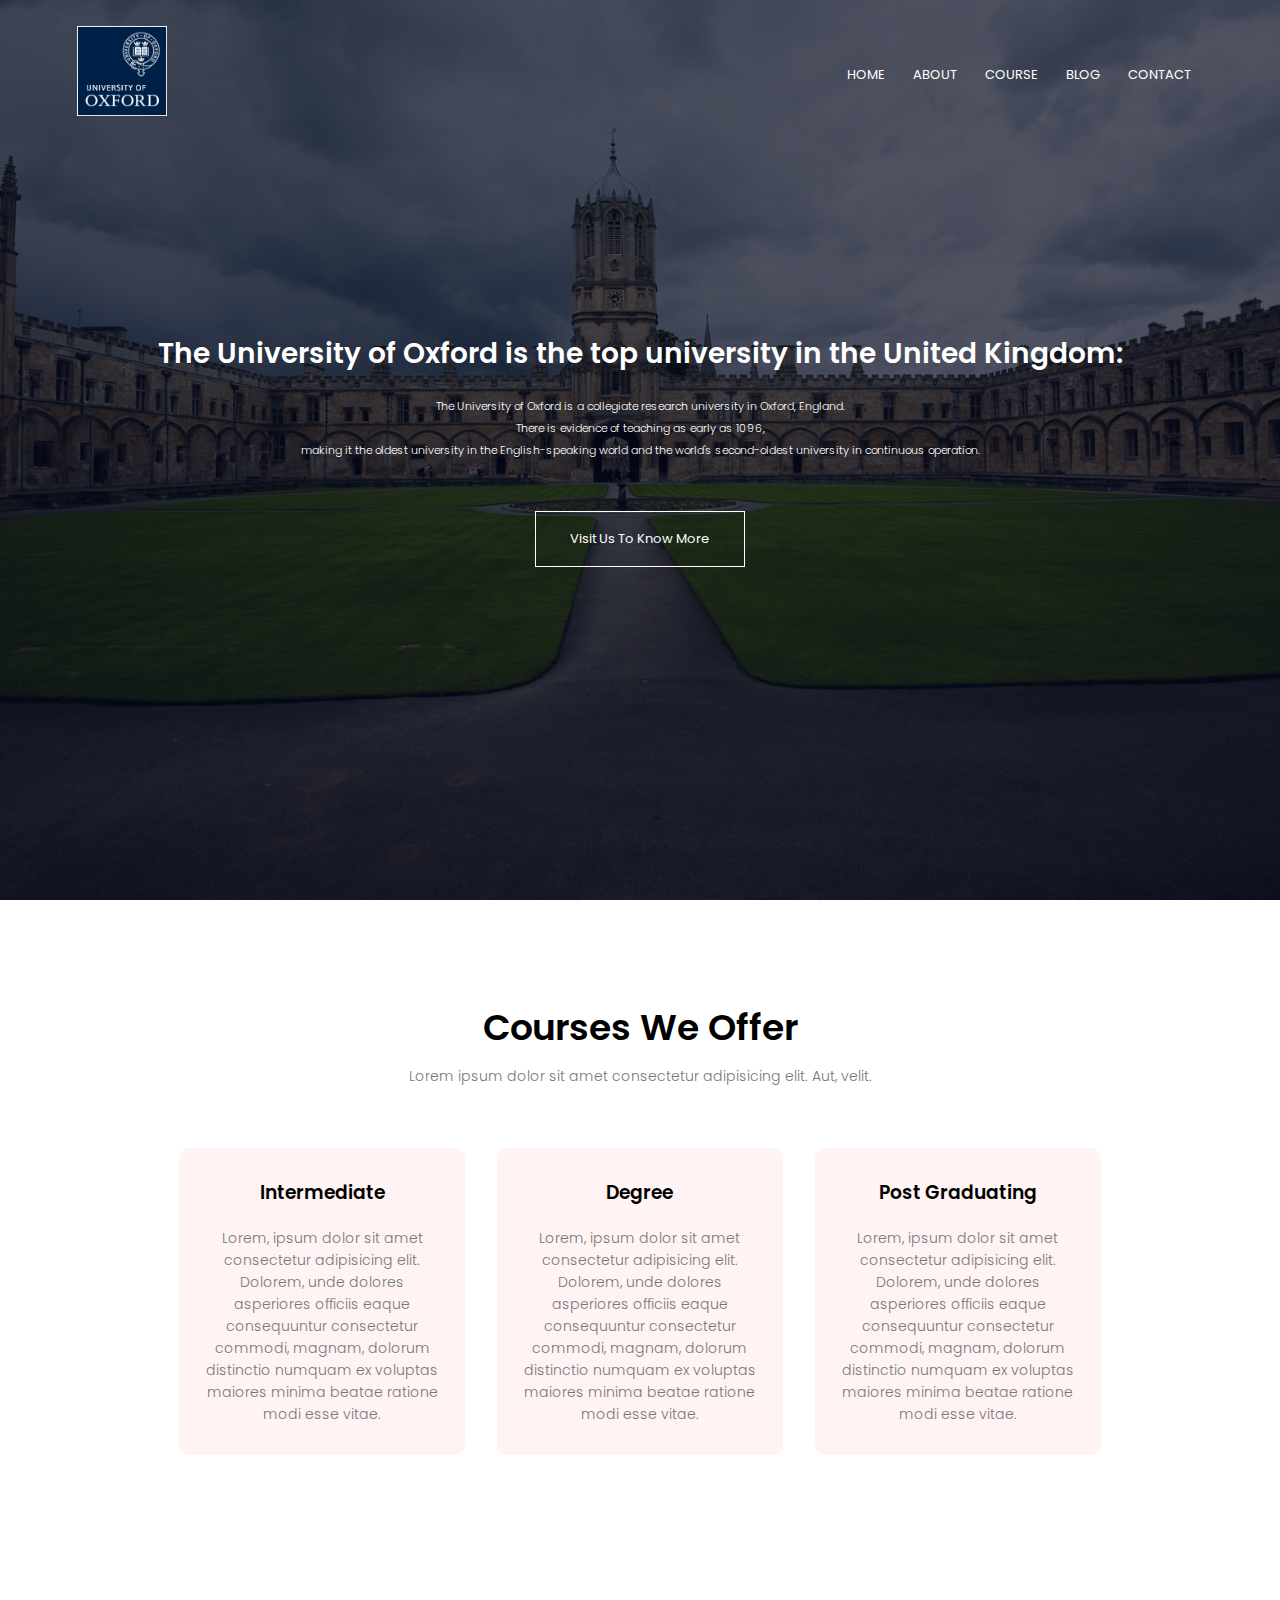
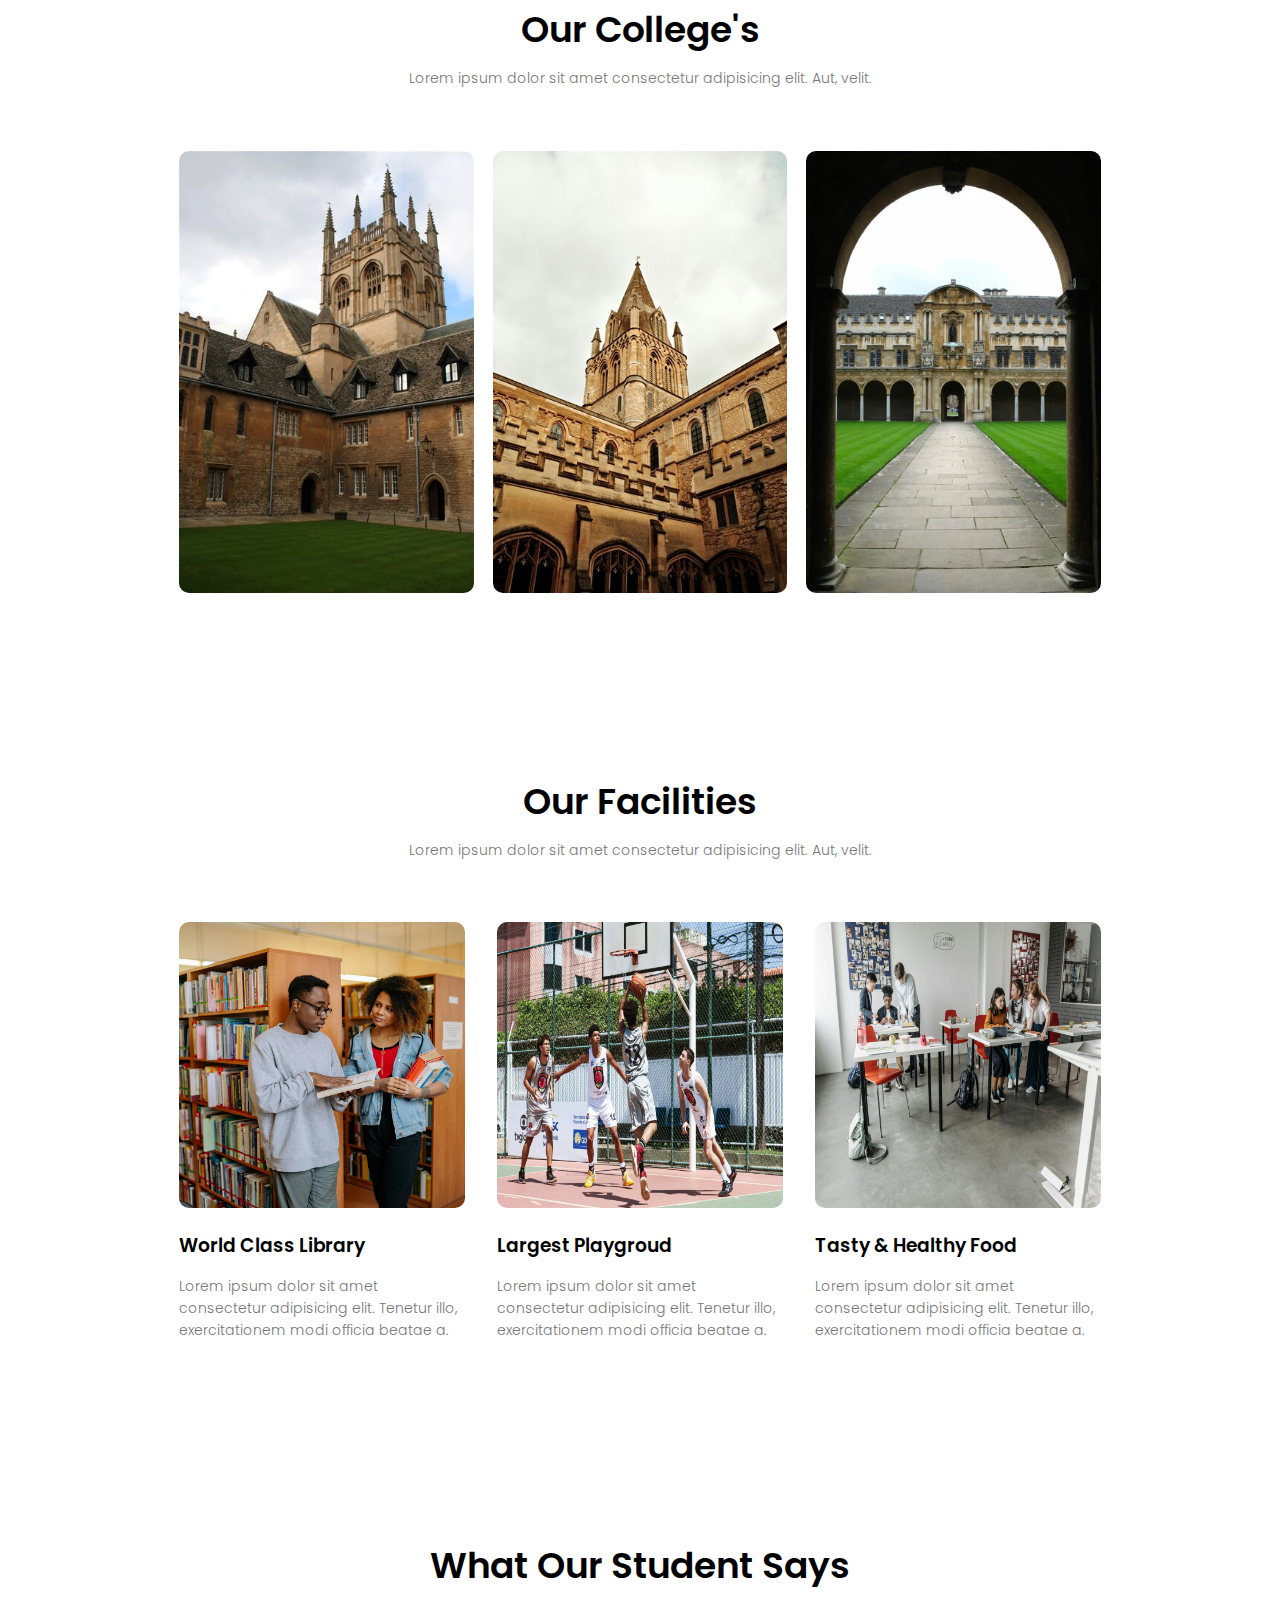
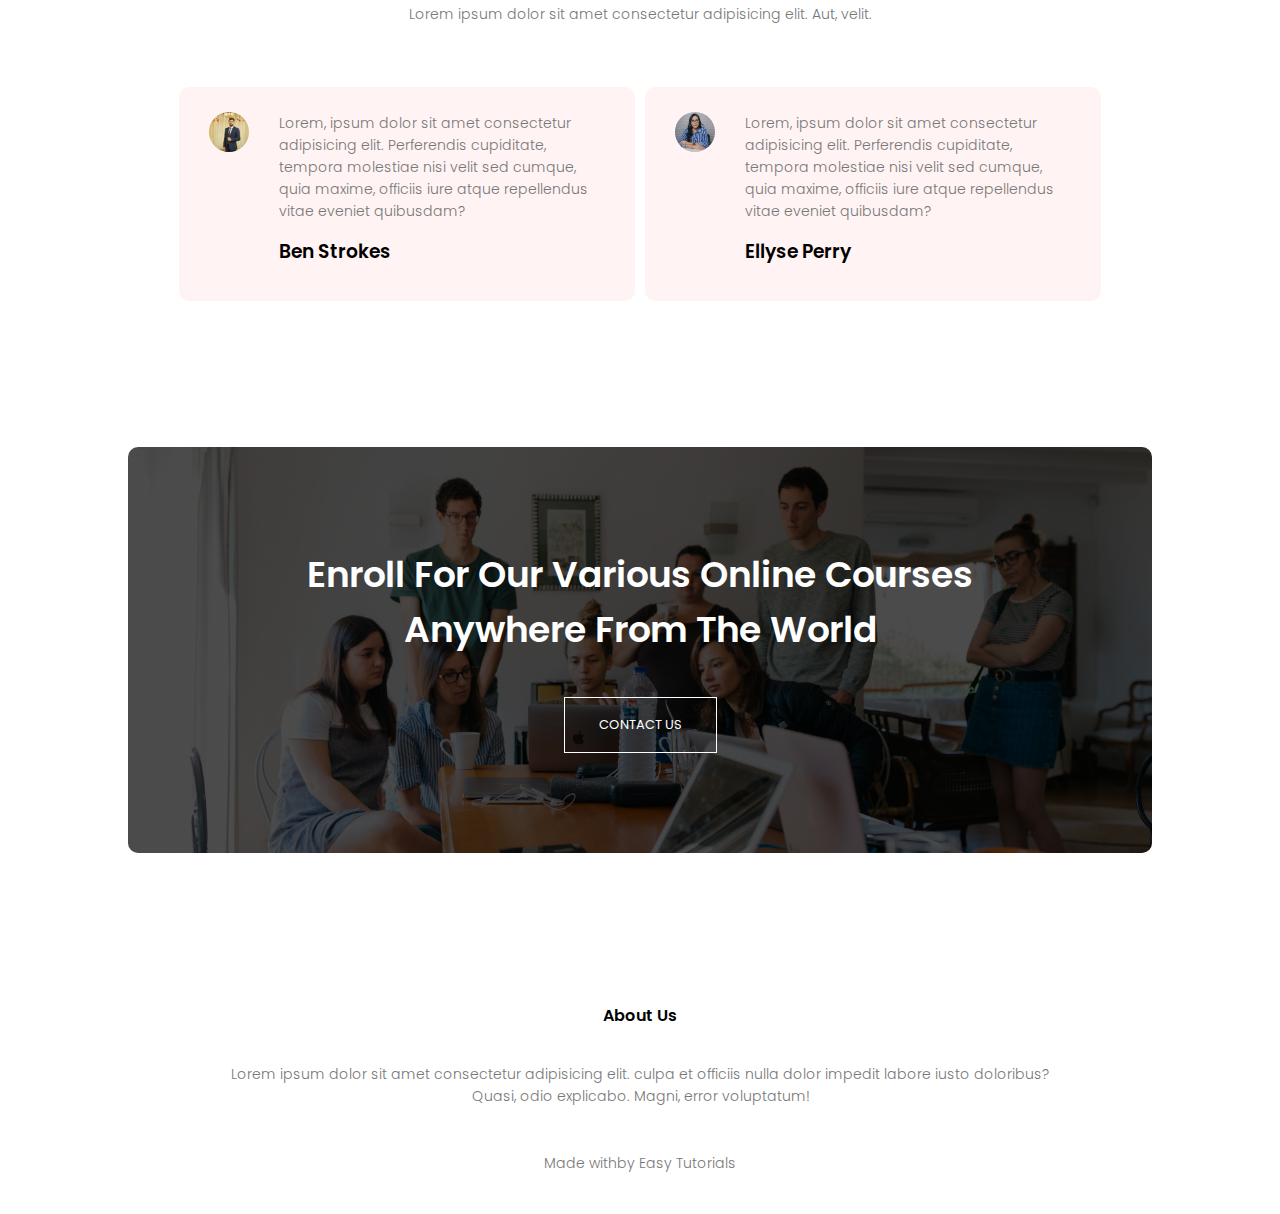
<file: index.html>
<!DOCTYPE html>
<html lang="en">
<head>
    <meta charset="UTF-8">
    <meta name="viewport" content="width=device-width, initial-scale=1.0">
    <title>OXFORD</title>
    <link rel="stylesheet" href="style.css">
    <link rel="preconnect" href="https://fonts.googleapis.com">
    <link rel="preconnect" href="https://fonts.gstatic.com" crossorigin>
    <link href="https://fonts.googleapis.com/css2?family=Poppins:ital,wght@0,100;0,200;0,300;0,400;0,500;0,600;0,700;0,800;0,900&display=swap" rel="stylesheet">
    <link rel="stylesheet" href="https://cdnjs.cloudflare.com/ajax/libs/font-awesome/6.6.0/css/all.min.css" integrity="sha512-Kc323vGBEqzTmouAECnVceyQqyqdsSiqLQISBL29aUW4U/M7pSPA/gEUZQqv1cwx4OnYxTxve5UMg5GT6L4JJg==" crossorigin="anonymous" referrerpolicy="no-referrer" />
</head>
<body>
    <section class="header">
        <nav>
            <a href="index.html"><img src="images/logo.jpg" alt=""></a>
            <div class="nav-links" id="navLinks">
                <i class="fa fa-xmark" onclick="hideMenu()"></i>
                <ul>
                    <li><a href="index.html">HOME</a></li>
                    <li><a href="about.html">ABOUT</a></li>
                    <li><a href="course.html">COURSE</a></li>
                    <li><a href="blog.html">BLOG</a></li>
                    <li><a href="contact.html">CONTACT</a></li>
                </ul>
            </div>
            <i class="fa fa-bars" onclick="showMenu()"></i>
        </nav>
        <div class="text-box">
            <h1>The University of Oxford is the top university in the United Kingdom:</h1>
            <p>The University of Oxford is a collegiate research university in Oxford, England.<br>
            There is evidence of teaching as early as 1096, <br> making it the oldest university in 
            the English-speaking world and the world's second-oldest university in continuous operation.</p>
            <a href="#" class="hero-btn">Visit Us To Know More</a>
        </div>
    </section>

    <section class="Course">
        <h1>Courses We Offer</h1>
        <p>Lorem ipsum dolor sit amet consectetur adipisicing elit. Aut, velit.</p>
        <div class="row">
            <div class="course-col">
                <h3>Intermediate</h3>
                <p>Lorem, ipsum dolor sit amet consectetur adipisicing elit. Dolorem, 
                    unde dolores asperiores officiis eaque consequuntur consectetur commodi, 
                    magnam, dolorum distinctio numquam ex voluptas maiores minima beatae ratione modi esse vitae.</p>
            </div>
            <div class="course-col">
                <h3>Degree</h3>
                <p>Lorem, ipsum dolor sit amet consectetur adipisicing elit. Dolorem, 
                    unde dolores asperiores officiis eaque consequuntur consectetur commodi, 
                    magnam, dolorum distinctio numquam ex voluptas maiores minima beatae ratione modi esse vitae.</p>
            </div>
            <div class="course-col">
                <h3>Post Graduating</h3>
                <p>Lorem, ipsum dolor sit amet consectetur adipisicing elit. Dolorem, 
                    unde dolores asperiores officiis eaque consequuntur consectetur commodi, 
                    magnam, dolorum distinctio numquam ex voluptas maiores minima beatae ratione modi esse vitae.</p>
            </div>
        </div>
    </section>

    <section class="college"> 
        <h1>Our College's</h1>
        <p>Lorem ipsum dolor sit amet consectetur adipisicing elit. Aut, velit.</p>

        <div class="row">
            <div class="campus-col">
                <img src="images/merton-college-1.jpg" alt="">
                <div class="layer">
                    <h3>Merton College</h3>
                </div>
            </div>
            <div class="campus-col">
                <img src="images/christ.jpg" alt="">
                <div class="layer">
                    <h3>Christ Church</h3>
                </div>
            </div>
            <div class="campus-col">
                <img src="images/stjohns.jpg" alt="">
                <div class="layer">
                    <h3>St John's College</h3>
                </div>
            </div>
        </div>


    </section>


    <section class="facilities">
        <h1>Our Facilities</h1>
        <p>Lorem ipsum dolor sit amet consectetur adipisicing elit. Aut, velit.</p>
        <div class="row">
            <div class="facilities-col">
                <img src="images/library1.jpg.jpg" alt="">
                <h3>World Class Library</h3>
                <p>Lorem ipsum dolor sit amet consectetur adipisicing elit. 
                    Tenetur illo, exercitationem modi officia beatae a.</p>
            </div>
            <div class="facilities-col">
                <img src="images/phy.jpg.jpg" alt="">
                <h3>Largest Playgroud</h3>
                <p>Lorem ipsum dolor sit amet consectetur adipisicing elit. 
                    Tenetur illo, exercitationem modi officia beatae a.</p>
            </div>
            <div class="facilities-col">
                <img src="images/food.jpg.jpg" alt="">
                <h3>Tasty & Healthy Food</h3>
                <p>Lorem ipsum dolor sit amet consectetur adipisicing elit. 
                    Tenetur illo, exercitationem modi officia beatae a.</p>
            </div>
        </div>
       
    </section>


    <section class="testimonials">
        <h1>What Our Student Says</h1>
        <p>Lorem ipsum dolor sit amet consectetur adipisicing elit. Aut, velit.</p>
        <div class="row">
            <div class="testimonial-col">
                <img src="images/user1.jpg" alt="">
                <div>
                    <p>
                        Lorem, ipsum dolor sit amet consectetur adipisicing elit. 
                        Perferendis cupiditate, tempora molestiae nisi velit sed cumque, 
                        quia maxime, officiis iure atque repellendus vitae eveniet quibusdam?
                    </p>
                    <h3>Ben Strokes</h3>
                    <i class="fa-solid fa-star"></i>
                    <i class="fa-solid fa-star"></i>
                    <i class="fa-solid fa-star"></i>
                    <i class="fa-solid fa-star"></i>
                    <i class="fa-solid fa-star"></i>
                </div>
            </div>
            <div class="testimonial-col">
                <img src="images/user2.jpg" alt="">
                <div>
                    <p>
                        Lorem, ipsum dolor sit amet consectetur adipisicing elit. 
                        Perferendis cupiditate, tempora molestiae nisi velit sed cumque, 
                        quia maxime, officiis iure atque repellendus vitae eveniet quibusdam?
                    </p>
                    <h3>Ellyse Perry</h3>
                    <i class="fa-solid fa-star"></i>
                    <i class="fa-solid fa-star"></i>
                    <i class="fa-solid fa-star"></i>
                    <i class="fa-solid fa-star"></i>
                    <i class="fa-solid fa-star-half-stroke"></i>
                </div>
            </div>
        </div>
    </section>


    <section class="cta">
        <h1>Enroll For Our Various Online Courses <br> Anywhere From The World
        </h1>
        <a href="" class="hero-btn">CONTACT US</a>
    </section>

    <section class="footer">
        <h4>About Us</h4>
        <p>Lorem ipsum dolor sit amet consectetur adipisicing elit. 
            culpa et officiis nulla dolor impedit labore iusto doloribus? <br>
            Quasi, odio explicabo. Magni, error voluptatum!</p>
            <div class="icons">
                <i class="fa-brands fa-facebook-f"></i>
                <i class="fa-brands fa-twitter"></i>
                <i class="fa-brands fa-instagram"></i>
                <i class="fa-brands fa-linkedin-in"></i>
            </div>
            <p>Made with<i class="fa-solid fa-heart"></i>by Easy Tutorials</p>
    </section>







    <script>
        var navLinks = document.getElementById("navLinks");
        function showMenu() {
            navLinks.style.right = "0";
        }
        function hideMenu() {
            navLinks.style.right = "-200px";
        }
    </script>
</body>
</html>
</file>
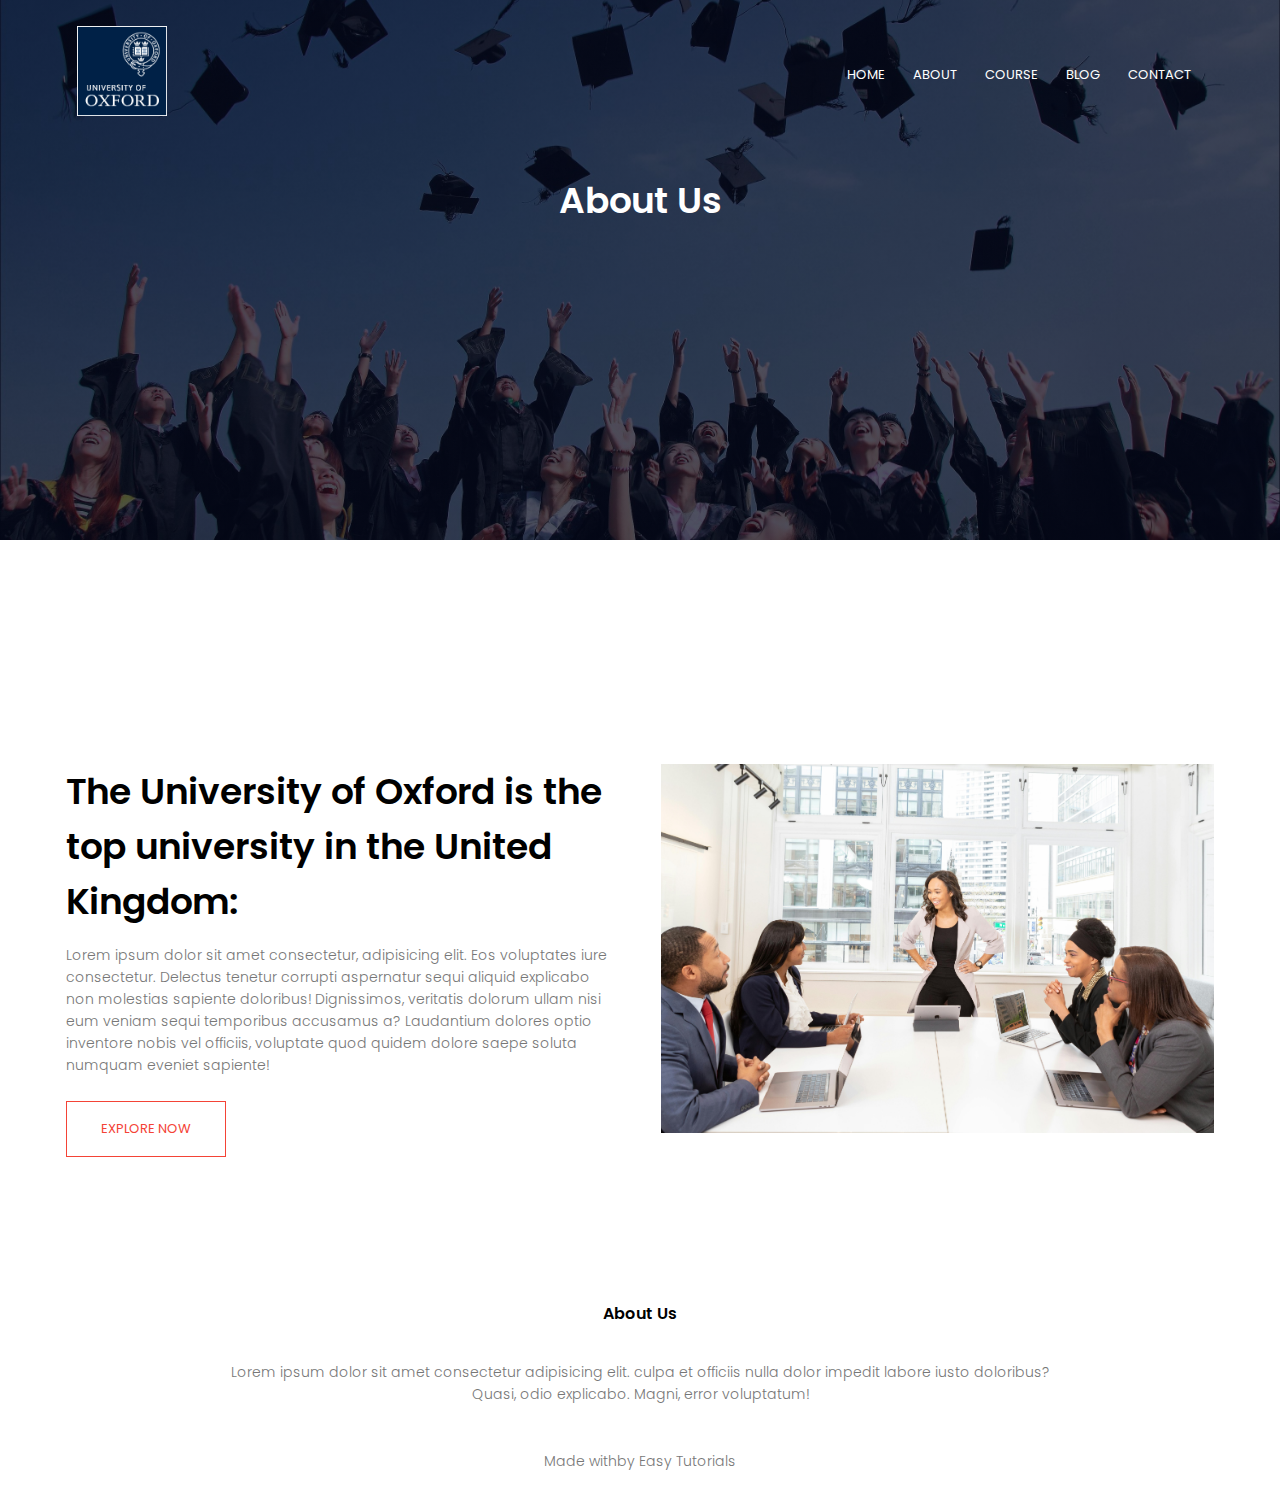
<file: about.html>
<!DOCTYPE html>
<html lang="en">
<head>
    <meta charset="UTF-8">
    <meta name="viewport" content="width=device-width, initial-scale=1.0">
    <title>OXFORD</title>
    <link rel="stylesheet" href="style.css">
    <link rel="preconnect" href="https://fonts.googleapis.com">
    <link rel="preconnect" href="https://fonts.gstatic.com" crossorigin>
    <link href="https://fonts.googleapis.com/css2?family=Poppins:ital,wght@0,100;0,200;0,300;0,400;0,500;0,600;0,700;0,800;0,900&display=swap" rel="stylesheet">
    <link rel="stylesheet" href="https://cdnjs.cloudflare.com/ajax/libs/font-awesome/6.6.0/css/all.min.css" integrity="sha512-Kc323vGBEqzTmouAECnVceyQqyqdsSiqLQISBL29aUW4U/M7pSPA/gEUZQqv1cwx4OnYxTxve5UMg5GT6L4JJg==" crossorigin="anonymous" referrerpolicy="no-referrer" />
</head>
<body>
    <section class="sub-header">
        <nav>
            <a href="index.html"><img src="images/logo.jpg" alt=""></a>
            <div class="nav-links" id="navLinks">
                <i class="fa fa-xmark" onclick="hideMenu()"></i>
                <ul>
                    <li><a href="index.html">HOME</a></li>
                    <li><a href="about.html">ABOUT</a></li>
                    <li><a href="course.html">COURSE</a></li>
                    <li><a href="blog.html">BLOG</a></li>
                    <li><a href="contact.html">CONTACT</a></li>
                </ul>
            </div>
            <i class="fa fa-bars" onclick="showMenu()"></i>
        </nav>
       <h1>About Us</h1>
    </section>

    <section>
        <div class="about-us"></div>
        <div class="row">
            <div class="about-col">
                <h1>The University of Oxford is the top university in the United Kingdom:</h1>
                <p>Lorem ipsum dolor sit amet consectetur, adipisicing elit. 
                    Eos voluptates iure consectetur. 
                    Delectus tenetur corrupti aspernatur sequi aliquid 
                    explicabo non molestias sapiente doloribus! Dignissimos, 
                    veritatis dolorum ullam nisi eum veniam sequi temporibus accusamus a? 
                    Laudantium dolores optio inventore nobis vel officiis, 
                    voluptate quod quidem dolore saepe soluta numquam eveniet sapiente!</p>
                    <a href="" class="hero-btn red-btn">EXPLORE NOW</a>
            </div>
            <div class="about-col">
                <img src="images/about.jpg" alt="">
            </div>
        </div>
    </section>

    <section class="footer">
        <h4>About Us</h4>
        <p>Lorem ipsum dolor sit amet consectetur adipisicing elit. 
            culpa et officiis nulla dolor impedit labore iusto doloribus? <br>
            Quasi, odio explicabo. Magni, error voluptatum!</p>
            <div class="icons">
                <i class="fa-brands fa-facebook-f"></i>
                <i class="fa-brands fa-twitter"></i>
                <i class="fa-brands fa-instagram"></i>
                <i class="fa-brands fa-linkedin-in"></i>
            </div>
            <p>Made with<i class="fa-solid fa-heart"></i>by Easy Tutorials</p>
    </section>







    <script>
        var navLinks = document.getElementById("navLinks");
        function showMenu() {
            navLinks.style.right = "0";
        }
        function hideMenu() {
            navLinks.style.right = "-200px";
        }
    </script>
</body>
</html>
</file>
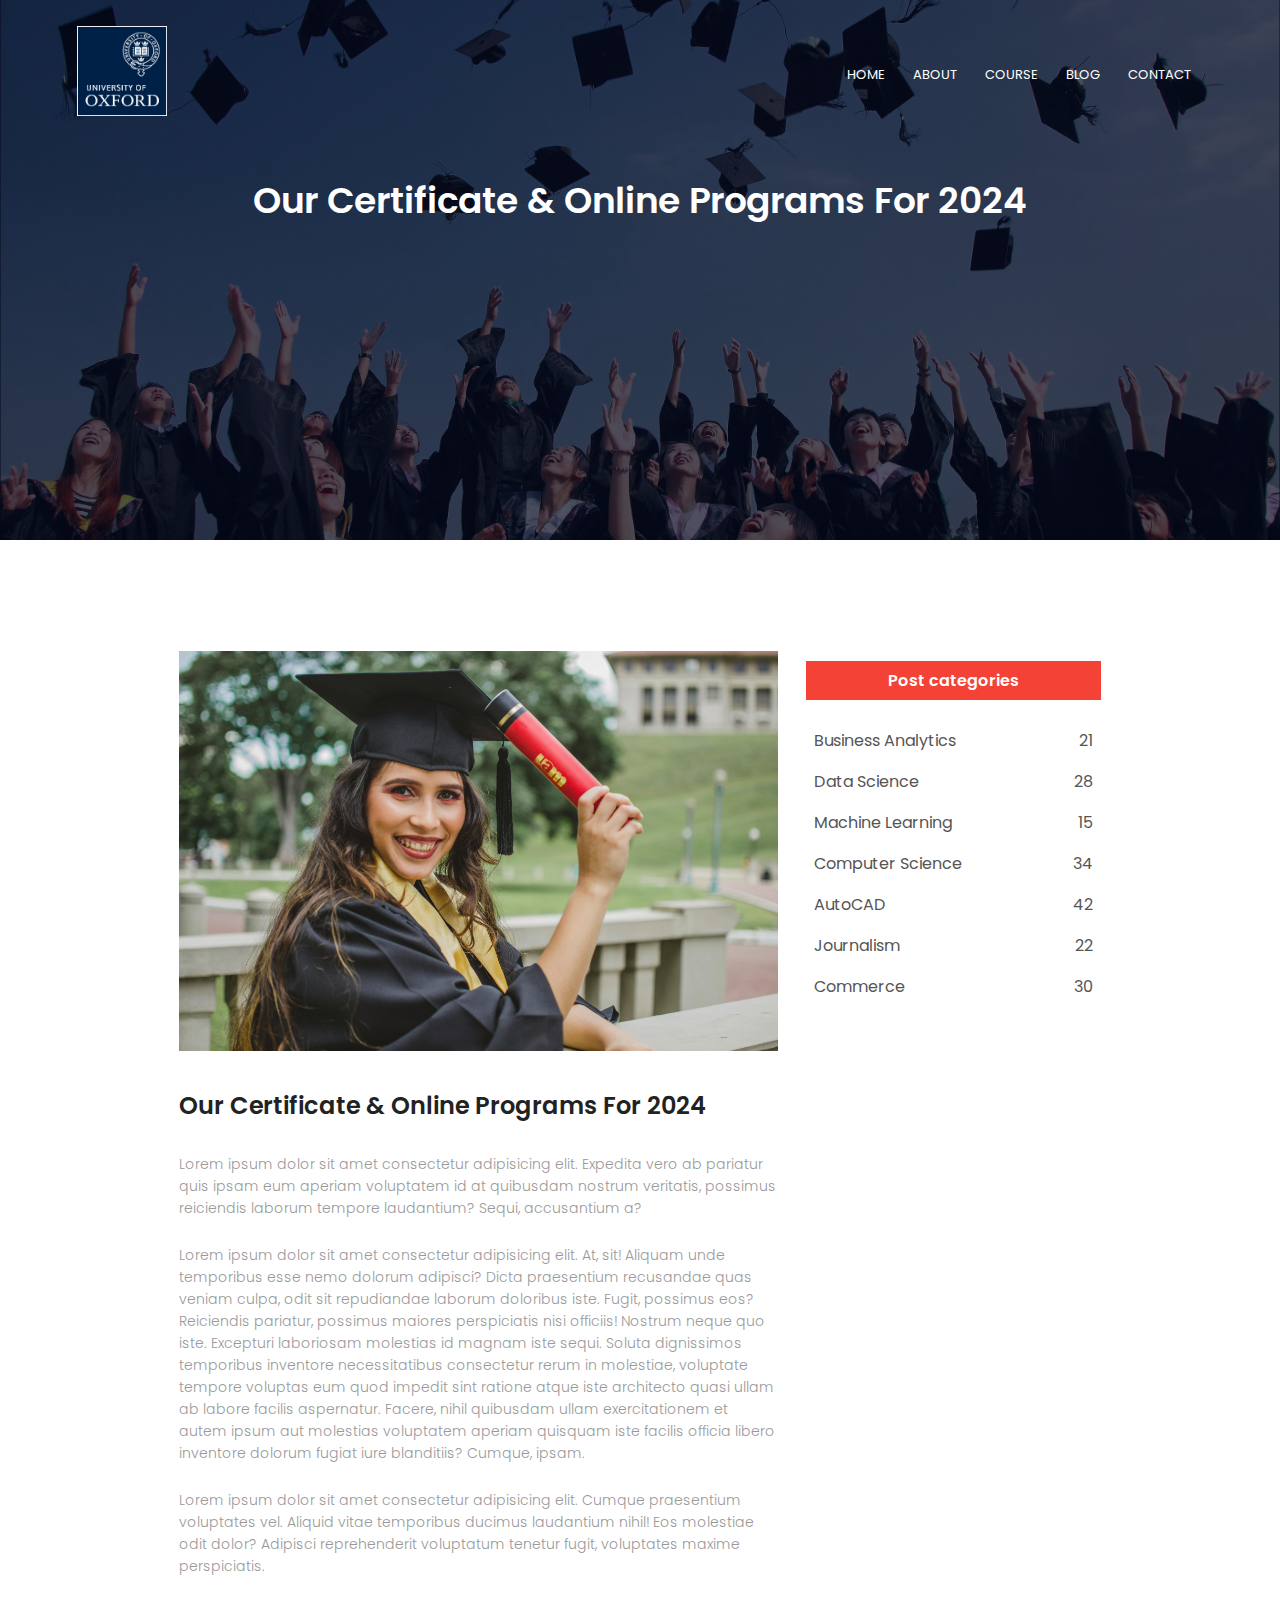
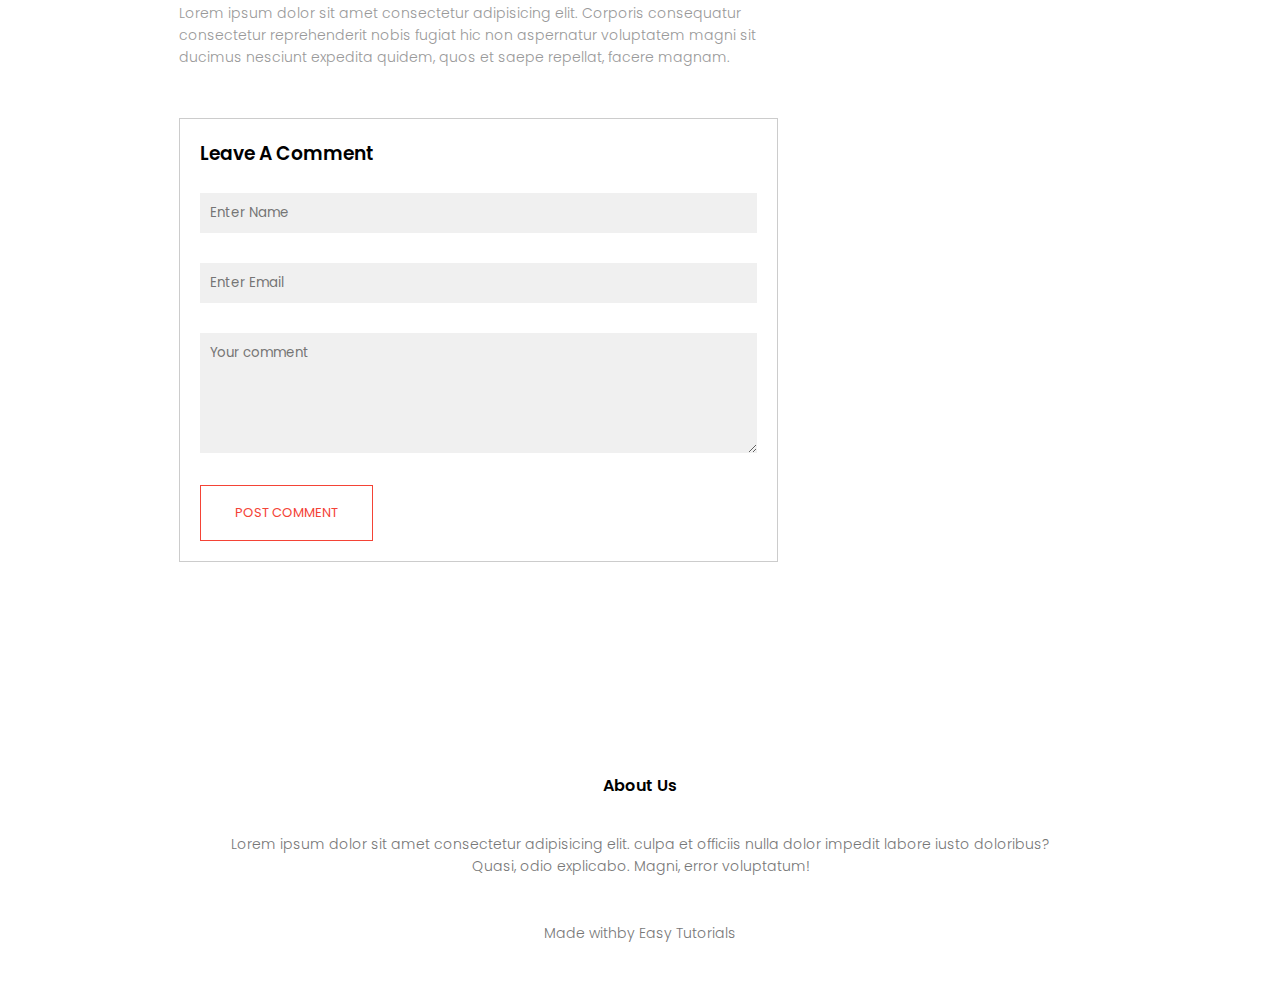
<file: blog.html>
<!DOCTYPE html>
<html lang="en">

<head>
    <meta charset="UTF-8">
    <meta name="viewport" content="width=device-width, initial-scale=1.0">
    <title>OXFORD</title>
    <link rel="stylesheet" href="style.css">
    <link rel="preconnect" href="https://fonts.googleapis.com">
    <link rel="preconnect" href="https://fonts.gstatic.com" crossorigin>
    <link
        href="https://fonts.googleapis.com/css2?family=Poppins:ital,wght@0,100;0,200;0,300;0,400;0,500;0,600;0,700;0,800;0,900&display=swap"
        rel="stylesheet">
    <link rel="stylesheet" href="https://cdnjs.cloudflare.com/ajax/libs/font-awesome/6.6.0/css/all.min.css"
        integrity="sha512-Kc323vGBEqzTmouAECnVceyQqyqdsSiqLQISBL29aUW4U/M7pSPA/gEUZQqv1cwx4OnYxTxve5UMg5GT6L4JJg=="
        crossorigin="anonymous" referrerpolicy="no-referrer" />
</head>

<body>
    <section class="sub-header">
        <nav>
            <a href="index.html"><img src="images/logo.jpg" alt=""></a>
            <div class="nav-links" id="navLinks">
                <i class="fa fa-xmark" onclick="hideMenu()"></i>
                <ul>
                    <li><a href="index.html">HOME</a></li>
                    <li><a href="about.html">ABOUT</a></li>
                    <li><a href="course.html">COURSE</a></li>
                    <li><a href="blog.html">BLOG</a></li>
                    <li><a href="contact.html">CONTACT</a></li>
                </ul>
            </div>
            <i class="fa fa-bars" onclick="showMenu()"></i>
        </nav>
        <h1>Our Certificate & Online Programs For 2024</h1>

    </section>

    <section class="blog-content">
        <div class="row">
            <div class="blog-left">

                <img src="images/certificate.jpg" alt="">
                <h2>Our Certificate & Online Programs For 2024</h2>
                <p>Lorem ipsum dolor sit amet consectetur adipisicing elit.
                    Expedita vero ab pariatur quis ipsam eum aperiam
                    voluptatem id at quibusdam nostrum veritatis,
                    possimus reiciendis laborum tempore laudantium? Sequi, accusantium a?</p>
                <br>
                <p>Lorem ipsum dolor sit amet consectetur adipisicing elit.
                    At, sit! Aliquam unde temporibus esse nemo dolorum adipisci?
                    Dicta praesentium recusandae quas veniam culpa,
                    odit sit repudiandae laborum doloribus iste. Fugit,
                    possimus eos? Reiciendis pariatur, possimus maiores perspiciatis nisi officiis!
                    Nostrum neque quo iste. Excepturi laboriosam molestias id magnam iste sequi.
                    Soluta dignissimos temporibus inventore necessitatibus consectetur rerum in molestiae,
                    voluptate tempore voluptas eum quod impedit sint
                    ratione atque iste architecto quasi ullam ab labore facilis aspernatur.
                    Facere, nihil quibusdam ullam exercitationem et autem ipsum aut molestias
                    voluptatem aperiam quisquam iste facilis officia libero inventore
                    dolorum fugiat iure blanditiis? Cumque, ipsam.</p>
                <br>
                <p>Lorem ipsum dolor sit amet consectetur adipisicing elit.
                    Cumque praesentium voluptates vel. Aliquid vitae
                    temporibus ducimus laudantium nihil! Eos molestiae odit dolor?
                    Adipisci reprehenderit voluptatum tenetur fugit, voluptates maxime perspiciatis.</p>
                <br>
                <p>Lorem ipsum dolor sit amet consectetur adipisicing elit.
                    Corporis consequatur consectetur reprehenderit nobis
                    fugiat hic non aspernatur voluptatem magni sit ducimus nesciunt expedita quidem,
                    quos et saepe repellat, facere magnam.</p>

                    <div class="comment-box">
                        <h3>Leave A Comment</h3>
                        <form class="comment-form">
                            <input type="text" placeholder="Enter Name">
                            <input type="email" placeholder="Enter Email">
                            <textarea name="" rows="5" placeholder="Your comment" id=""></textarea>
                            <button type="submit" class="hero-btn red-btn">POST COMMENT</button>
                        </form>
                    </div>
            </div>
    
            <div class="blog-right">
                <h3>Post categories</h3>
                <div>
                <span>Business Analytics</span>
                <span>21</span>
            </div>
            <div>
                <span>Data Science</span>
                <span>28</span>
            </div>
            <div>
                <span>Machine Learning</span>
                <span>15</span>
            </div>
               <div>
                <span>Computer Science</span>
                <span>34</span>
            </div>
            <div>
                <span>AutoCAD</span>
                <span>42</span>
            </div>
            <div>
                <span>Journalism</span>
                <span>22</span>
            </div>
            <div>
                <span>Commerce</span>
                <span>30</span>
            </div>
            </div>
        </div>
    </section>


    <section class="footer">
        <h4>About Us</h4>
        <p>Lorem ipsum dolor sit amet consectetur adipisicing elit.
            culpa et officiis nulla dolor impedit labore iusto doloribus? <br>
            Quasi, odio explicabo. Magni, error voluptatum!</p>
        <div class="icons">
            <i class="fa-brands fa-facebook-f"></i>
            <i class="fa-brands fa-twitter"></i>
            <i class="fa-brands fa-instagram"></i>
            <i class="fa-brands fa-linkedin-in"></i>
        </div>
        <p>Made with<i class="fa-solid fa-heart"></i>by Easy Tutorials</p>
    </section>







    <script>
        var navLinks = document.getElementById("navLinks");
        function showMenu() {
            navLinks.style.right = "0";
        }
        function hideMenu() {
            navLinks.style.right = "-200px";
        }
    </script>
</body>

</html>
</file>
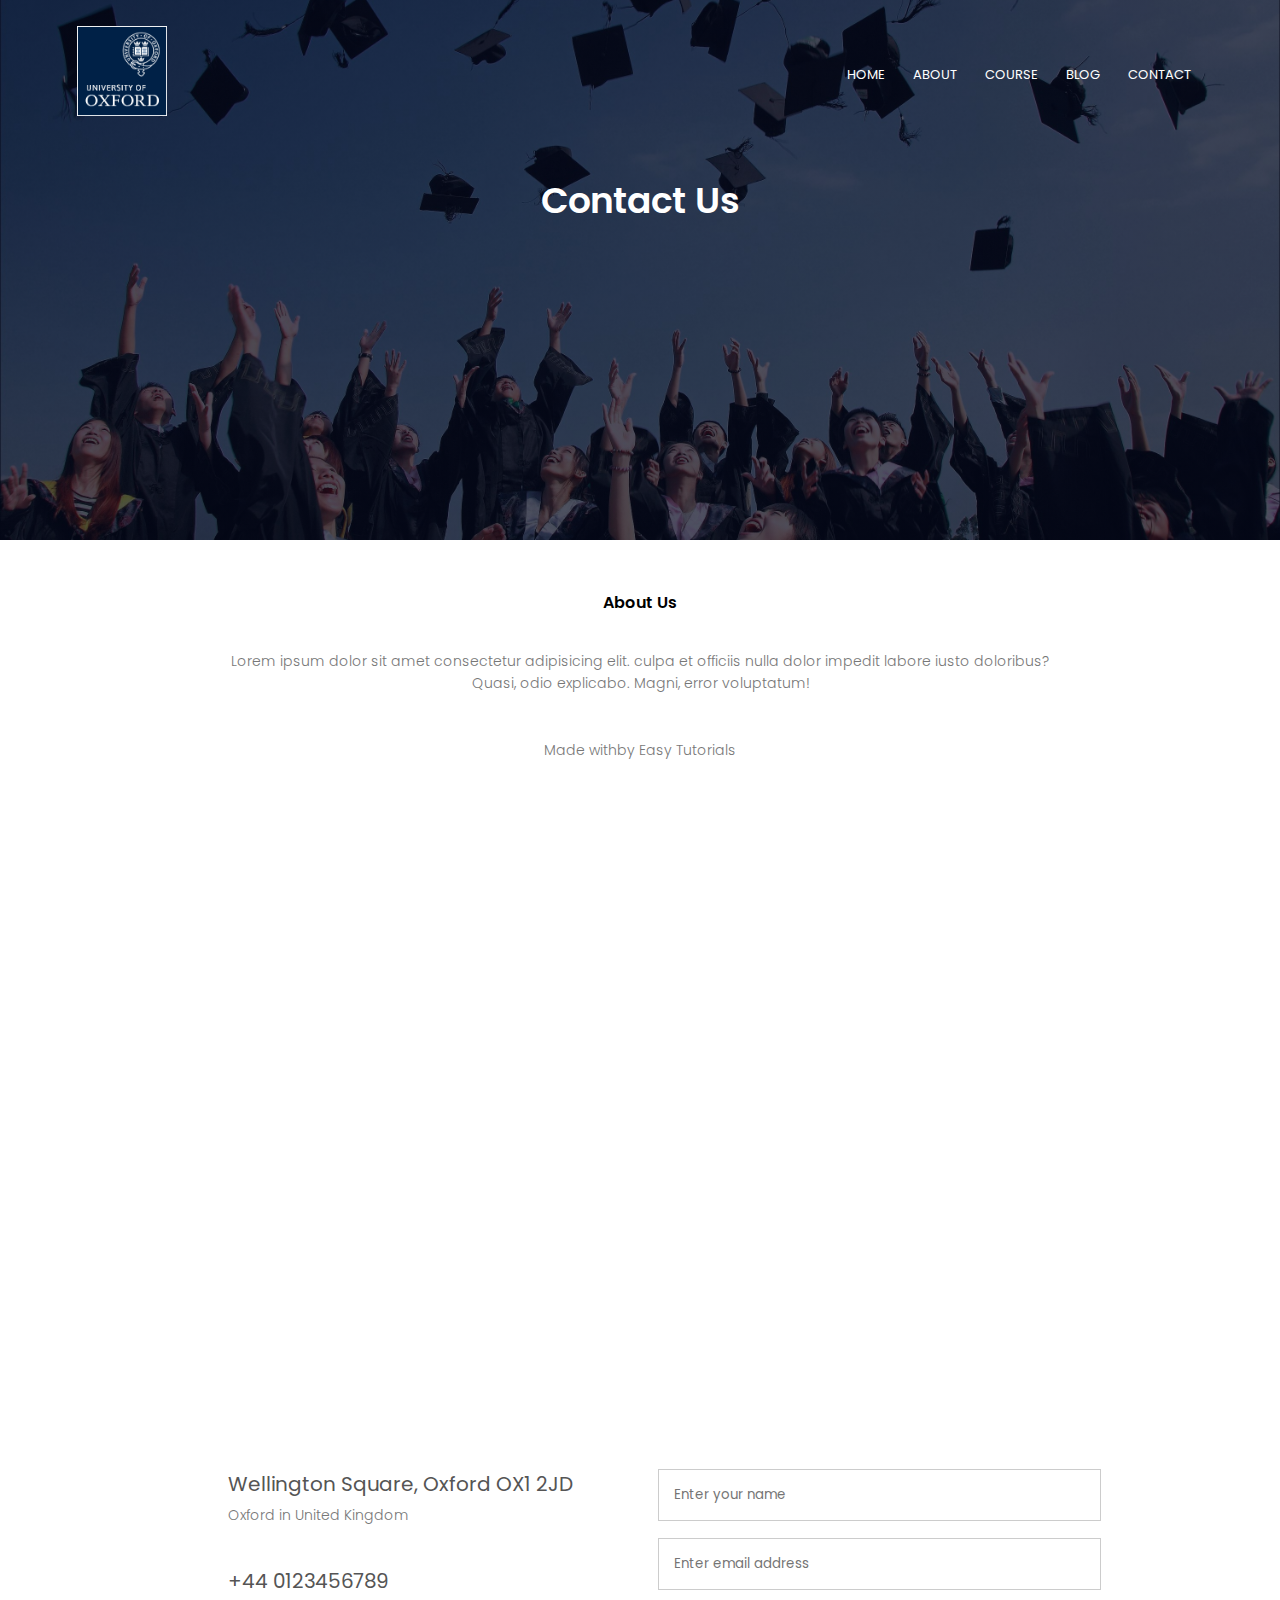
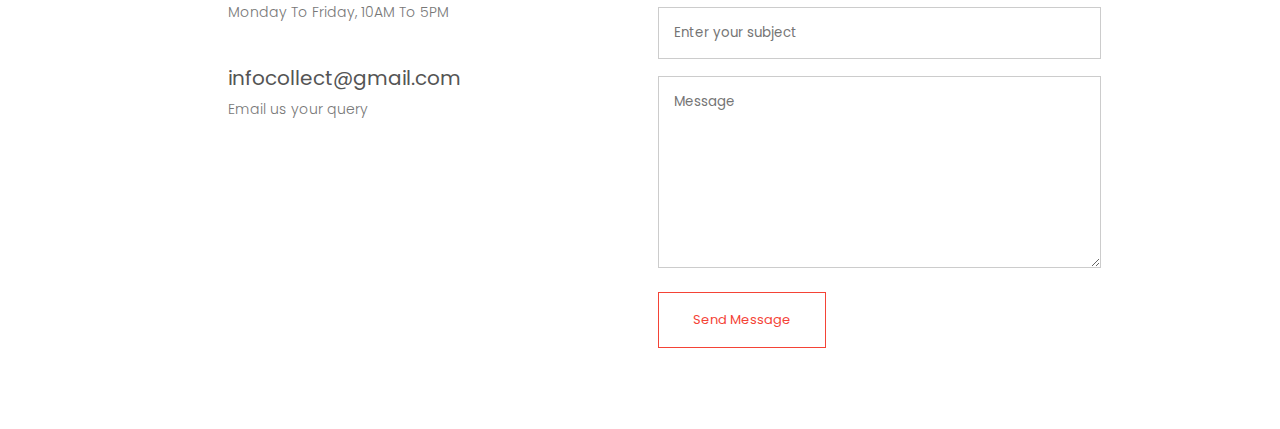
<file: contact.html>
<!DOCTYPE html>
<html lang="en">

<head>
    <meta charset="UTF-8">
    <meta name="viewport" content="width=device-width, initial-scale=1.0">
    <title>OXFORD</title>
    <link rel="stylesheet" href="style.css">
    <link rel="preconnect" href="https://fonts.googleapis.com">
    <link rel="preconnect" href="https://fonts.gstatic.com" crossorigin>
    <link
        href="https://fonts.googleapis.com/css2?family=Poppins:ital,wght@0,100;0,200;0,300;0,400;0,500;0,600;0,700;0,800;0,900&display=swap"
        rel="stylesheet">
    <link rel="stylesheet" href="https://cdnjs.cloudflare.com/ajax/libs/font-awesome/6.6.0/css/all.min.css"
        integrity="sha512-Kc323vGBEqzTmouAECnVceyQqyqdsSiqLQISBL29aUW4U/M7pSPA/gEUZQqv1cwx4OnYxTxve5UMg5GT6L4JJg=="
        crossorigin="anonymous" referrerpolicy="no-referrer" />
</head>

<body>
    <section class="sub-header">
        <nav>
            <a href="index.html"><img src="images/logo.jpg" alt=""></a>
            <div class="nav-links" id="navLinks">
                <i class="fa fa-xmark" onclick="hideMenu()"></i>
                <ul>
                    <li><a href="index.html">HOME</a></li>
                    <li><a href="about.html">ABOUT</a></li>
                    <li><a href="course.html">COURSE</a></li>
                    <li><a href="blog.html">BLOG</a></li>
                    <li><a href="contact.html">CONTACT</a></li>
                </ul>
            </div>
            <i class="fa fa-bars" onclick="showMenu()"></i>
        </nav>
        <h1>Contact Us</h1>
    </section>

    <section class="footer">
        <h4>About Us</h4>
        <p>Lorem ipsum dolor sit amet consectetur adipisicing elit.
            culpa et officiis nulla dolor impedit labore iusto doloribus? <br>
            Quasi, odio explicabo. Magni, error voluptatum!</p>
        <div class="icons">
            <i class="fa-brands fa-facebook-f"></i>
            <i class="fa-brands fa-twitter"></i>
            <i class="fa-brands fa-instagram"></i>
            <i class="fa-brands fa-linkedin-in"></i>
        </div>
        <p>Made with<i class="fa-solid fa-heart"></i>by Easy Tutorials</p>
    </section>


    <section class="location">
        <iframe
            src="https://www.google.com/maps/embed?pb=!1m18!1m12!1m3!1d2469.687034842473!2d-1.2570928246461588!3d51.75704619243686!2m3!1f0!2f0!3f0!3m2!1i1024!2i768!4f13.1!3m3!1m2!1s0x4876c6a9ef8c485b%3A0xd2ff1883a001afed!2sUniversity%20of%20Oxford!5e0!3m2!1sen!2sin!4v1733831528682!5m2!1sen!2sin"
            width="600" height="450" style="border:0;" allowfullscreen="" loading="lazy"
            referrerpolicy="no-referrer-when-downgrade"></iframe>
    </section>


    <section class="contact-us">
        <div class="row">
            <div class="contact-col">
                <div>
                    <i class="fa-solid fa-house"></i>
                    <span><h5>Wellington Square, Oxford OX1 2JD</h5>
                    <p>Oxford in United Kingdom</p></span>
                </div>
                <div>
                    <i class="fa-solid fa-phone"></i>
                    <span><h5>+44 0123456789</h5>
                    <p>Monday To Friday, 10AM To 5PM</p></span>
                </div>
                <div>
                    <i class="fa-regular fa-envelope"></i>
                    <span><h5>infocollect@gmail.com</h5>
                    <p>Email us your query</p></span>
                </div>
            </div>
            <div class="contact-col">
                <form action="">
                    <input type="text" placeholder="Enter your name" required>
                    <input type="email" placeholder="Enter email address" required>
                    <input type="text" placeholder="Enter your subject" required>
                    <textarea rows="8" placeholder="Message" required></textarea>
                    <button type="submit" class="hero-btn red-btn">Send Message</button>
                </form>
            </div>
        </div>
    </section>





    <script>
        var navLinks = document.getElementById("navLinks");
        function showMenu() {
            navLinks.style.right = "0";
        }
        function hideMenu() {
            navLinks.style.right = "-200px";
        }
    </script>
</body>

</html>
</file>
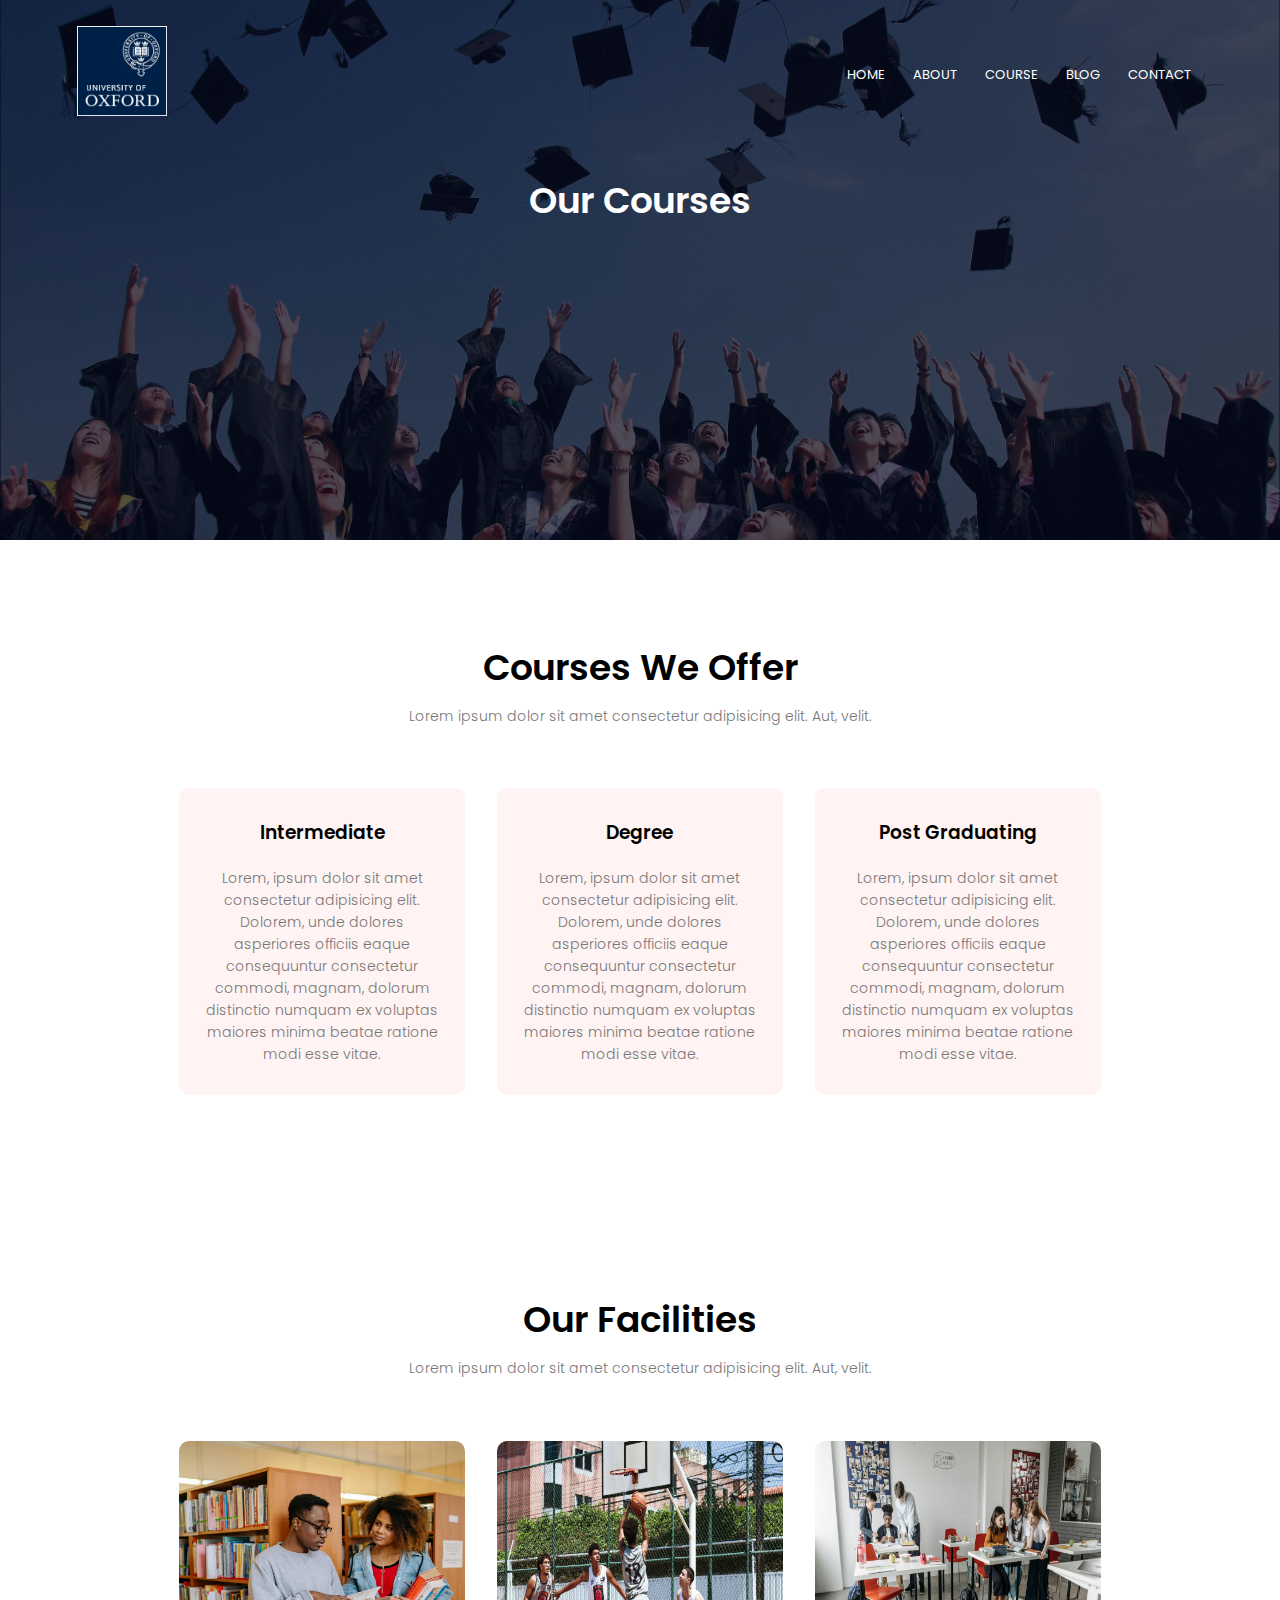
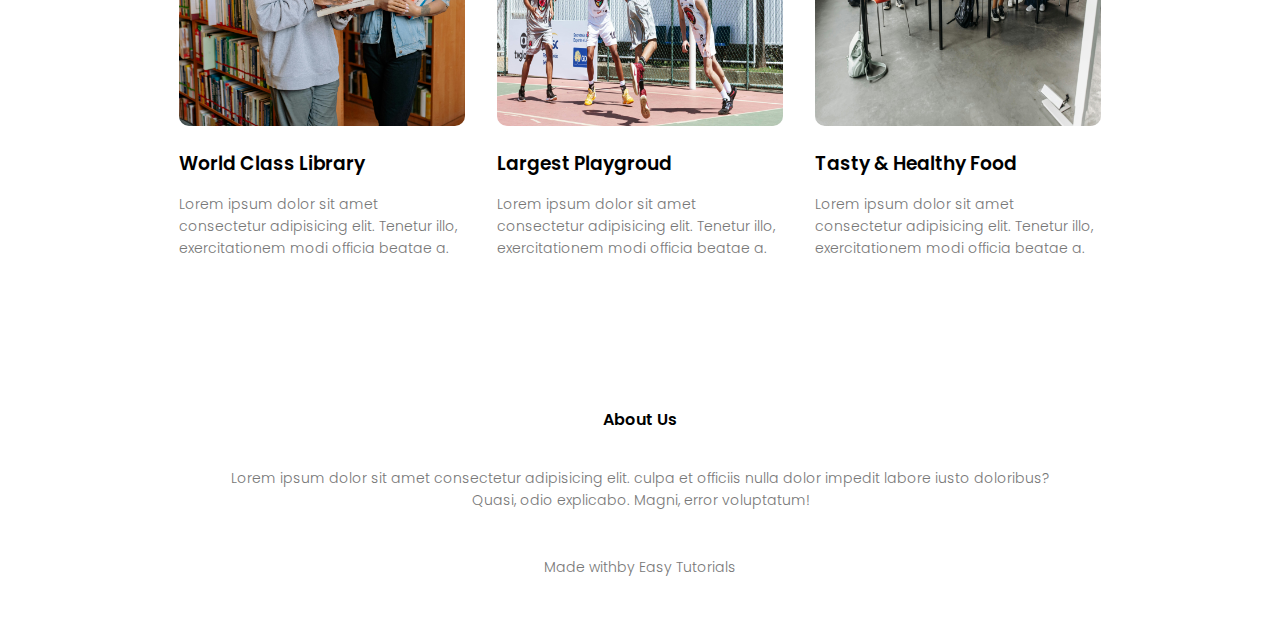
<file: course.html>
<!DOCTYPE html>
<html lang="en">
<head>
    <meta charset="UTF-8">
    <meta name="viewport" content="width=device-width, initial-scale=1.0">
    <title>OXFORD</title>
    <link rel="stylesheet" href="style.css">
    <link rel="preconnect" href="https://fonts.googleapis.com">
    <link rel="preconnect" href="https://fonts.gstatic.com" crossorigin>
    <link href="https://fonts.googleapis.com/css2?family=Poppins:ital,wght@0,100;0,200;0,300;0,400;0,500;0,600;0,700;0,800;0,900&display=swap" rel="stylesheet">
    <link rel="stylesheet" href="https://cdnjs.cloudflare.com/ajax/libs/font-awesome/6.6.0/css/all.min.css" integrity="sha512-Kc323vGBEqzTmouAECnVceyQqyqdsSiqLQISBL29aUW4U/M7pSPA/gEUZQqv1cwx4OnYxTxve5UMg5GT6L4JJg==" crossorigin="anonymous" referrerpolicy="no-referrer" />
</head>
<body>
    <section class="sub-header">
        <nav>
            <a href="index.html"><img src="images/logo.jpg" alt=""></a>
            <div class="nav-links" id="navLinks">
                <i class="fa fa-xmark" onclick="hideMenu()"></i>
                <ul>
                    <li><a href="index.html">HOME</a></li>
                    <li><a href="about.html">ABOUT</a></li>
                    <li><a href="course.html">COURSE</a></li>
                    <li><a href="blog.html">BLOG</a></li>
                    <li><a href="contact.html">CONTACT</a></li>
                </ul>
            </div>
            <i class="fa fa-bars" onclick="showMenu()"></i>
        </nav>
       <h1>Our Courses</h1>
    </section>

    <section class="Course">
        <h1>Courses We Offer</h1>
        <p>Lorem ipsum dolor sit amet consectetur adipisicing elit. Aut, velit.</p>
        <div class="row">
            <div class="course-col">
                <h3>Intermediate</h3>
                <p>Lorem, ipsum dolor sit amet consectetur adipisicing elit. Dolorem, 
                    unde dolores asperiores officiis eaque consequuntur consectetur commodi, 
                    magnam, dolorum distinctio numquam ex voluptas maiores minima beatae ratione modi esse vitae.</p>
            </div>
            <div class="course-col">
                <h3>Degree</h3>
                <p>Lorem, ipsum dolor sit amet consectetur adipisicing elit. Dolorem, 
                    unde dolores asperiores officiis eaque consequuntur consectetur commodi, 
                    magnam, dolorum distinctio numquam ex voluptas maiores minima beatae ratione modi esse vitae.</p>
            </div>
            <div class="course-col">
                <h3>Post Graduating</h3>
                <p>Lorem, ipsum dolor sit amet consectetur adipisicing elit. Dolorem, 
                    unde dolores asperiores officiis eaque consequuntur consectetur commodi, 
                    magnam, dolorum distinctio numquam ex voluptas maiores minima beatae ratione modi esse vitae.</p>
            </div>
        </div>
    </section>

    <section class="facilities">
        <h1>Our Facilities</h1>
        <p>Lorem ipsum dolor sit amet consectetur adipisicing elit. Aut, velit.</p>
        <div class="row">
            <div class="facilities-col">
                <img src="images/library1.jpg.jpg" alt="">
                <h3>World Class Library</h3>
                <p>Lorem ipsum dolor sit amet consectetur adipisicing elit. 
                    Tenetur illo, exercitationem modi officia beatae a.</p>
            </div>
            <div class="facilities-col">
                <img src="images/phy.jpg.jpg" alt="">
                <h3>Largest Playgroud</h3>
                <p>Lorem ipsum dolor sit amet consectetur adipisicing elit. 
                    Tenetur illo, exercitationem modi officia beatae a.</p>
            </div>
            <div class="facilities-col">
                <img src="images/food.jpg.jpg" alt="">
                <h3>Tasty & Healthy Food</h3>
                <p>Lorem ipsum dolor sit amet consectetur adipisicing elit. 
                    Tenetur illo, exercitationem modi officia beatae a.</p>
            </div>
        </div>
       
    </section>

    
    <section class="footer">
        <h4>About Us</h4>
        <p>Lorem ipsum dolor sit amet consectetur adipisicing elit. 
            culpa et officiis nulla dolor impedit labore iusto doloribus? <br>
            Quasi, odio explicabo. Magni, error voluptatum!</p>
            <div class="icons">
                <i class="fa-brands fa-facebook-f"></i>
                <i class="fa-brands fa-twitter"></i>
                <i class="fa-brands fa-instagram"></i>
                <i class="fa-brands fa-linkedin-in"></i>
            </div>
            <p>Made with<i class="fa-solid fa-heart"></i>by Easy Tutorials</p>
    </section>







    <script>
        var navLinks = document.getElementById("navLinks");
        function showMenu() {
            navLinks.style.right = "0";
        }
        function hideMenu() {
            navLinks.style.right = "-200px";
        }
    </script>
</body>
</html>
</file>
<file: style.css>
* {
    margin: 0;
    padding: 0;
    font-family: "Poppins", sans-serif;
}

.header {
    min-height: 100vh;
    width: 100%;
    background-image: linear-gradient(rgba(4, 9, 30, 0.7), rgba(4, 9, 30, 0.7)), url(images/banner.jpg);
    background-position: center;
    background-size: cover;
}

nav {
    display: flex;
    padding: 2% 6%;
    justify-content: space-between;
    align-items: center;
}

nav img {
   width: 90px;
}
.nav-links {

    flex: 1;
    text-align: right;
}

.nav-links ul li {
    list-style: none;
    display: inline-block;
    padding: 8px 12px;
    position: relative;
}
.nav-links ul li a {
    color: #fff;
    text-decoration: none;
    font-size: 13px;
}

.nav-links ul li::after{
    content: '';
    width: 0%;
    height: 2px;
    background: red;
    display: block;
    margin: auto;
    transition: 0.5s;
}

.nav-links ul li:hover::after{
    width: 100%;
}

.text-box {
    width: 90%;
    color: #fff;
    position: absolute;
    top: 50%;
    left: 50%;
    transform: translate(-50%,-50%);
    text-align: center;
}

.text-box h1 {
    font-size: 28px;
}

.text-box p {
    margin: 10px 0 40px;
    font-size: 11px;
    color: #fff;
}

.hero-btn {
    display: inline-block;
    text-decoration: none;
    color: #fff;
    border: 1px solid #fff;
    padding: 17px 34px;
    font-size: 13px;
    background: transparent;
    position: relative;
    cursor: pointer;
}

.hero-btn:hover{
    border: 1px solid #f44336;
    background: #f44336;
    transition: 0.3s;
}

/* nav .fa-xmark{
    display: none;
} */
nav .fa{
    display: none;
}

@media(max-width: 768px){
    .text-box h1{
        font-size: 10px;
    }
    .nav-links ul li{
        display: block;
    }
    .nav-links{
        position: fixed;
        background: #f44336;
        height: 100vh;
        width: 200px;
        top: 0;
        right: -200px;
        text-align: left;
        z-index: 2;
        transition: 1s;
    }
    /* nav .fa-xmark{
        display: block;
        color: #fff;
        margin: 10px;
        font-size: 22px;
        cursor: pointer;
    } */
    nav .fa{
        display: block;
        color: #fff;
        margin: 10px;
        font-size: 22px;
        cursor: pointer;
    }
    .nav-links ul{
        padding: 30px;
    }
}

.Course{
    width: 80%;
    margin: auto;
    text-align: center;
    padding-top: 100px;
}
h1{
    font-size: 36px;
    font-weight: 600;
}
p{
    color: #777;
    font-size: 14px;
    font-weight: 300;
    line-height: 22px;
    padding: 10px;
}

.row{
    margin: 5%;
    display: flex;
    justify-content: space-between; 
}
.course-col{
    flex-basis: 31%;
    background: #fff3f3;
    border-radius: 10px;
    margin-bottom: 5%;
    padding: 20px 12px;
    box-sizing: border-box;
    transition: 0.5s;
}
h3{
    text-align: center;
    font-weight: 600;
    margin: 10px 0;
}
.course-col:hover{
    box-shadow: 0 0 20px 0px rgba(0,0,0,0.2);
}
@media(max-width: 768px){
    .row{
        flex-direction: column;
    }
}


.college{
    width: 80%;
    margin: auto;
    text-align: center;
    padding-top: 50px;
}
.campus-col{
    flex-basis: 32%;
    border-radius: 10px;
    margin-bottom: 30px;
    position: relative;
    overflow: hidden;
}
.campus-col img{
    width: 100%;
    display: block;
}
.layer{
    background: transparent;
    height: 100%;
    width: 100%;
    position: absolute;
    top: 0;
    left: 0;
    transition: 0.5s;
}
.layer:hover{
    background: rgba(226,0,0,0.7);
}
.layer h3{
    width: 100%;
    font-weight: 500;
    color: #fff;
    font-size: 20px;
    bottom: 0;
    left: 50%;
    transform: translateX(-50%);
    position: absolute;
    opacity: 0;
    transition: 0.5s;

}

.layer:hover h3{
    bottom: 49%;
    opacity: 1;
}



.facilities{
    width: 80%;
    margin: auto;
    text-align: center;
    padding-top: 100px;
}
.facilities-col{
    flex-basis: 31%;
    border-radius: 10px;
    margin-bottom: 5%;
    text-align: left;
}
.facilities-col img{
    width: 100%;
    border-radius: 10px;
}
.facilities-col p{
    padding: 0;
}
.facilities-col h3{
    margin-top: 16px;
    margin-bottom: 15px;
    text-align: left;
}

.testimonials{
    width: 80%;
    margin: auto;
    padding-top: 100px;
    text-align: center;
}
.testimonial-col{
    flex-basis: 44%;
    border-radius: 10px;
    margin-bottom: 5%;
    text-align: left;
    background: #fff3f3;
    padding: 25px;
    cursor: pointer;
    display: flex;
}
.testimonial-col img{
    height: 40px;
    margin-left: 5px;
    margin-right: 30px;
    border-radius: 50%;
}
.testimonial-col p{
    padding: 0;
}
.testimonial-col h3{
    margin-top: 15px;
    text-align: left;
}
.testimonial-col .fa-solid, .fa{
    color: #f44336;
}


@media(max-width: 768px){
    .testimonial-col img{
        margin-left: 0px;
        margin-right: 15px;
    }
}


.cta{
    width: 80%;
    margin: 100px auto;
    background-image:
    linear-gradient(rgba(0,0,0,0.7),rgba(0,0,0,0.7)),url(images/banner1.jpg);
    background-position: center;
    background-size: cover;
    border-radius: 10px;
    text-align: center;
    padding: 100px 0;
}
.cta h1{
    color: #fff;
    margin-bottom: 40px;
    padding: 0;
}

@media(max-width: 768px){
    .cta h1{
        font-size: 25px;
    }
}


.footer{
    width: 100%;
    text-align: center;
    padding: 30px 0;
}
.footer h4{
    margin-top: 20px;
    margin-bottom: 25px;
    font-weight: 600;
}


.icons .fa-brands{
    color: #f44336;
    margin: 0 13px;
    cursor: pointer;
    padding: 18px 0;
}
p .fa-heart{
    color: #f44336;
}

/* about page */

.sub-header{
    height: 60vh;
    width: 100%;
    background-image: linear-gradient(rgba(4,9,30,0.7),rgba(4,9,30,0.7)),url(images/about\ bg.jpg);
    background-position: center;
    background-size: cover;
    text-align: center;
    color: #fff;

}
.sub-header h1{
    margin-top: 25px;

}

.about-us{
    width: 80%;
    margin: auto;
    padding-top: 80px;
    padding-bottom: 50px;
}
.about-col{
    flex-basis: 48%;
    padding: 30px 2px;

}
.about-col img{
    width: 100%;

}
.about-col h1{
    padding: 0;
}
.about-col p{
    padding: 15px 0 25px;
}
.red-btn{
    border: 1px solid #f44336;
    background: transparent;
    color: #f44336;
}
.red-btn:hover{
    color: #fff;
}

/* 
blog content */

.blog-content{
    width: 80%;
    margin: auto;
    padding: 60px 0;
}
.blog-left{
    flex-basis: 65%;
}
.blog-left img{
    width: 100%;
}
.blog-left h2{
    color: #222;
    font-weight: 600;
    margin: 30px 0;
}
.blog-left p{
    color: #999;
    padding: 0;
}
.blog-right{
    flex-basis: 32%;
}
.blog-right h3{
    background: #f44336;
    color: #fff;
    padding: 7px 0;
    font-size: 16px;
    margin-bottom: 20px;
}
.blog-right div{
    display: flex;
    align-items: center;
    justify-content: space-between;
    color: #555;
    padding: 8px;
    box-sizing: border-box;
}
.comment-box{
    border: 1px solid #ccc;
    margin: 50px 0;
    padding: 10px 20px;
}
.comment-box h3{
    text-align: left;
}
.comment-form input , .comment-form textarea{
    width: 100%;
    padding: 10px;
    margin: 15px 0;
    box-sizing: border-box;
    border: none;
    outline: none;
    background: #f0f0f0;
}

.comment-form button{
    margin: 10px 0;
}

@media(max-width: 768px){
    .sub-header h1{
        font-size: 25px;
    }
}


/* contact page */

.location{
    width: 80%;
    margin: auto;
    padding: 80px 0;
}
.location iframe{
    width: 100%;
}
.contact-us{
    width: 80%;
    margin: auto;
}
.contact-col{
    flex-basis: 48%;
    margin-bottom: 30px;
}
.contact-col div{
    display: flex;
    align-items: center;
    margin-bottom: 40px;
}
.contact-col div .fa-solid, .fa-regular{
    font-size: 28px;
    color: #f44336;
    margin: 19px;
    margin-right: 30px;
}
.contact-col div p{
    padding: 0;
}
.contact-col div h5{
    font-size: 20px;
    margin-bottom: 5px;
    color: #555;
    font-weight: 400;
}
.contact-col input, textarea{
    width: 100%;
    padding: 15px;
    margin-bottom: 17px;
    outline: none;
    border: 1px solid #ccc;
    box-sizing: border-box;
}
</file>
